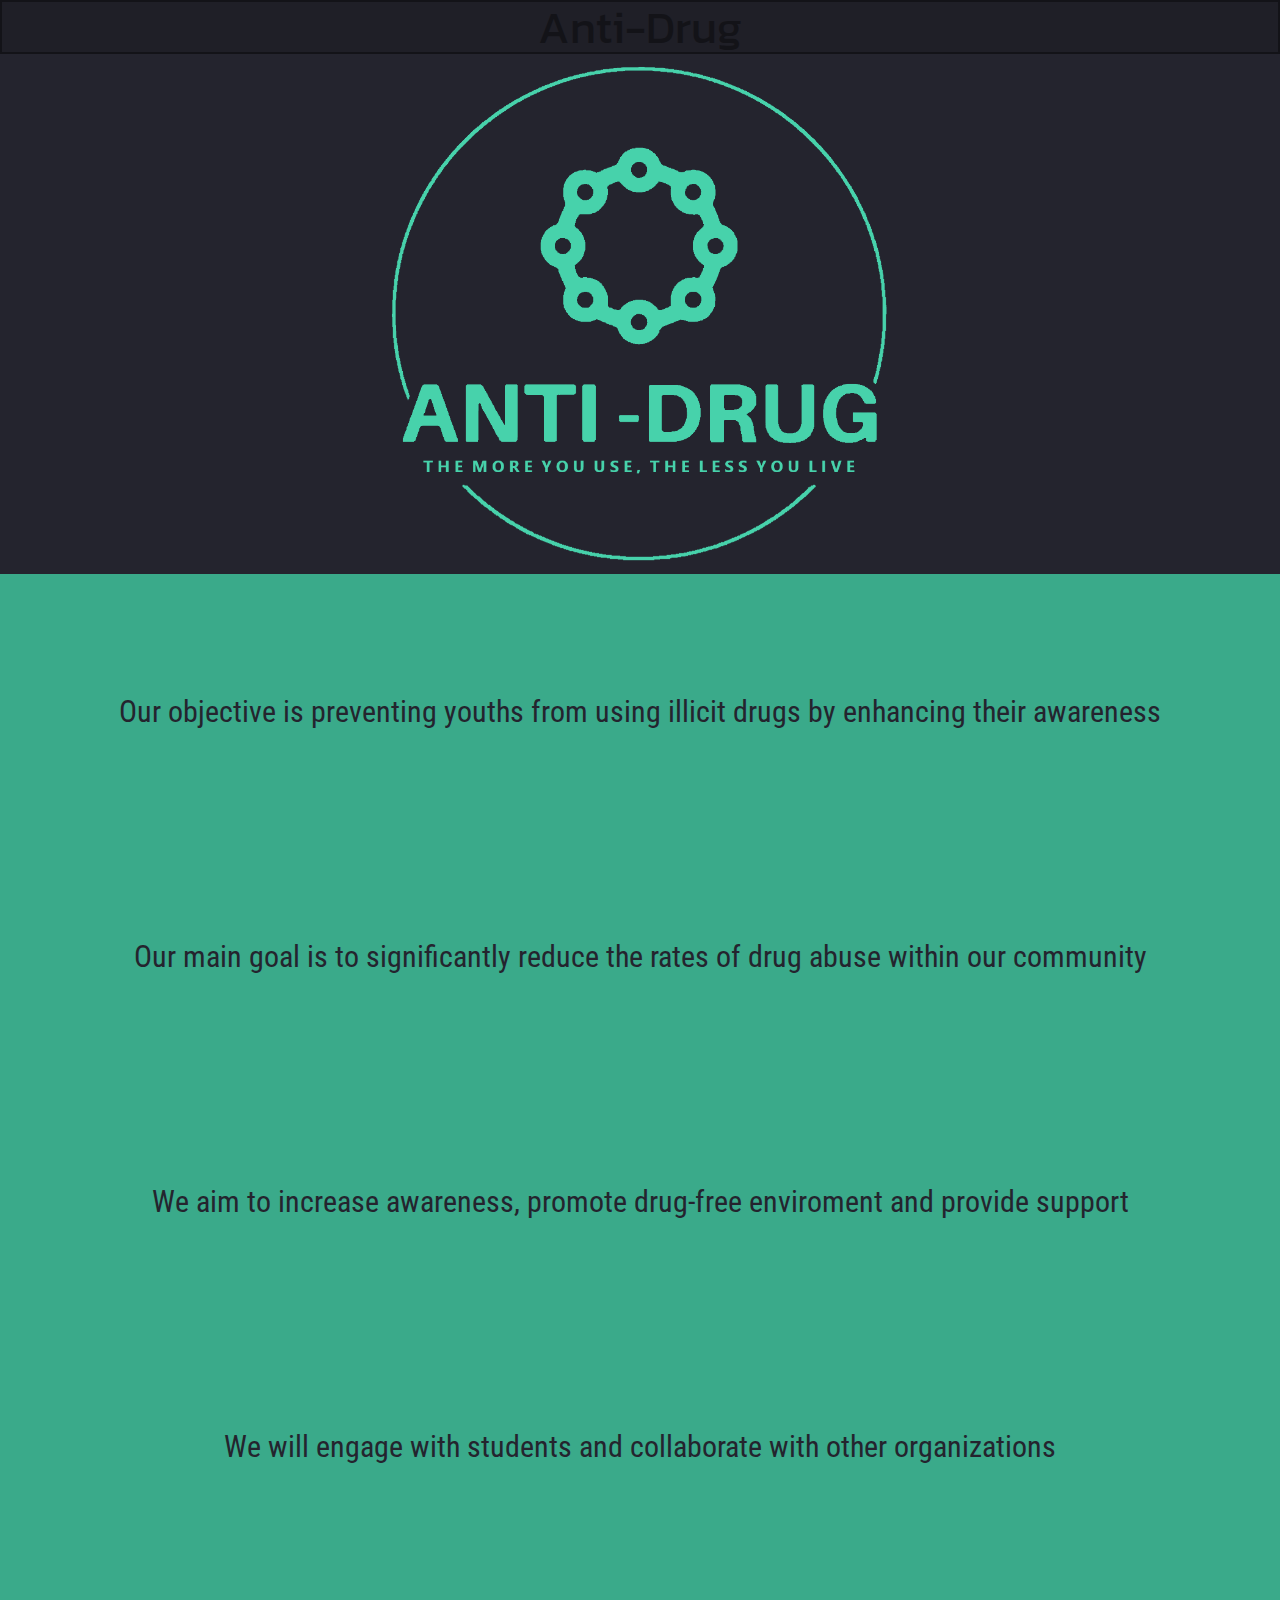
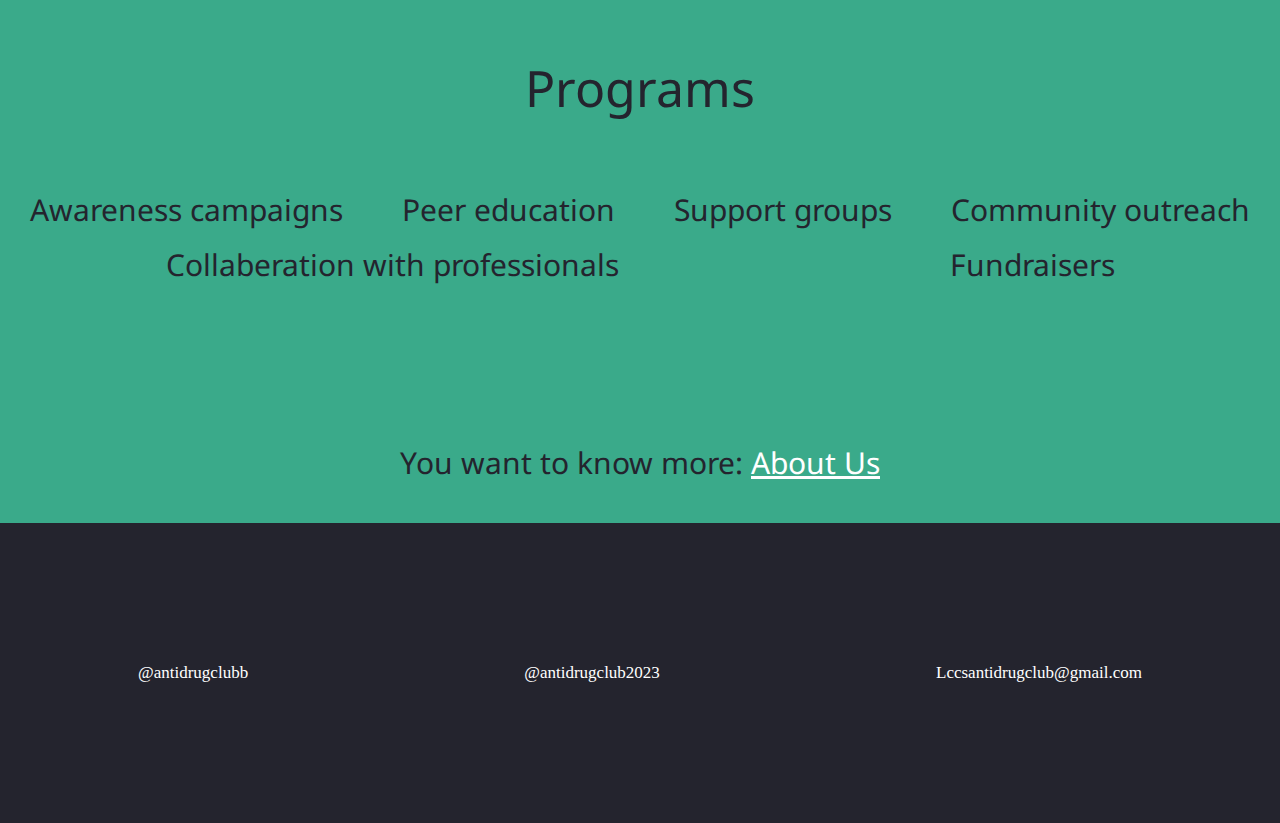
<file: index.html>
<!DOCTYPE html>
<html lang="en">
<head>
    <meta charset="UTF-8">
    <meta name="viewport" content="width=device-width, initial-scale=1.0">
    <title>Anti-Drug-Of-Cathe</title>
    <link rel="stylesheet" href="styles.css">
    <link rel="stylesheet" href="https://cdnjs.cloudflare.com/ajax/libs/font-awesome/6.4.2/css/all.min.css" integrity="sha512-z3gLpd7yknf1YoNbCzqRKc4qyor8gaKU1qmn+CShxbuBusANI9QpRohGBreCFkKxLhei6S9CQXFEbbKuqLg0DA==" crossorigin="anonymous" referrerpolicy="no-referrer" />
    <link href="https://fonts.googleapis.com/css2?family=Kanit:wght@700&family=Noto+Sans:wght@600&family=Roboto+Condensed:wght@500&display=swap" rel="stylesheet">
</head>
<body>
    <div class="head">
        <div class="text">
            Anti-Drug
        </div>
    </div>
    <div class="upper-section">
        <div class="logo">
            <img src="images/44444.png" alt="Anti-drug">
        </div>    
    </div>
    <div class="middle-section">
        <div class="content">           
            <div class="content-wrapper">
                <div class="icon">
                    <i class="fa-solid fa-lightbulb"></i>
                </div>
                <div class="text">
                    Our objective is preventing youths from using 
                    illicit drugs by enhancing their awareness
                </div> 
            </div>
        </div>    
        <div class="content">
            <div class="content-wrapper">   
                <div class="icon">
                    <i class="fa-solid fa-chart-gantt"></i>
                </div>
                <div class="text">
                    Our main goal is to significantly reduce the rates 
                    of drug abuse within our community 
                </div>
            </div>    
        </div>
        <div class="content">
            <div class="content-wrapper">
                <div class="icon">
                    <i class="fa-solid fa-pills"></i>
                </div>
                <div class="text">
                    We aim to increase awareness, promote drug-free 
                    enviroment and provide support
                </div>
            </div>
        </div>
    
        <div class="content">
            <div class="content-wrapper">
                <div class="icon">
                    <i class="fa-solid fa-handshake"></i>
                </div>
                <div class="text">
                    We will engage with students and collaborate
                    with other organizations
                </div>
            </div>
        </div>
        
    </div>

    <div class="lower-section">
        <div class="header">
            Programs
        </div>
        <div class="projects">   
            <div class="prog">
                <div class="icon">
                    <i class="fa-solid fa-people-pulling"></i>
                </div>
                <div class="text">
                    Awareness campaigns
                </div>
            </div>    
            <div class="prog">
                <div class="icon">
                    <i class="fa-solid fa-book-open"></i>
                </div>   
                <div class="text">
                    Peer education
                </div>    
            </div>
            <div class="prog">
                <div class="icon">
                    <i class="fa-solid fa-group-arrows-rotate"></i>
                </div>    
                <div class="text">
                    Support groups
                </div>
            </div>
            <div class="prog">
                <div class="icon">
                    <i class="fa-solid fa-hands-holding-circle"></i>
                </div>    
                <div class="text">
                    Community outreach
                </div>
            </div>
            <div class="prog">
                <div class="icon">
                    <i class="fa-regular fa-hand-back-fist"></i>
                </div>                    
                <div class="text">
                    Collaberation with professionals
                </div>    
            </div>
            <div class="prog">
                <div class="icon">
                    <i class="fa-solid fa-money-bill-wheat"></i>
                </div>
                <div class="text">
                    Fundraisers
                </div>    
            </div>
        </div>
    </div>
    
    <div class="nav-wrapper">
        <div class="nav-link">
            You want to know more: 
            <a href="about/about.html">About Us</a>
        </div>        
    </div>
    <div class="footer">
        <div class="nav-links">
            <div class="icon">
                <i class="fa-brands fa-telegram" style="color: white;"></i>
            </div>
            <div class="link">
                <a href="https://t.me/antidrugclubb" target="_blank">@antidrugclubb</a>
            </div>
        </div>
        <div class="nav-links">
            <div class="icon">
                <i class="fa-brands fa-instagram" style="color: white;"></i>
            </div>
            <div class="link">
                <a href="https://www.instagram.com/antidrugclub2023/" target="_blank">@antidrugclub2023</a>
            </div>
        </div>
        <div class="nav-links">
            <div class="icon">
                <i class="fa-regular fa-envelope" style="color: #ffffff;"></i>
            </div>
            <div class="link">
                <a href="mailto:Lccsantidrugclub@gmail.com">Lccsantidrugclub@gmail.com</a>
            </div>
        </div>
    </div>
</body>
</html>
</file>
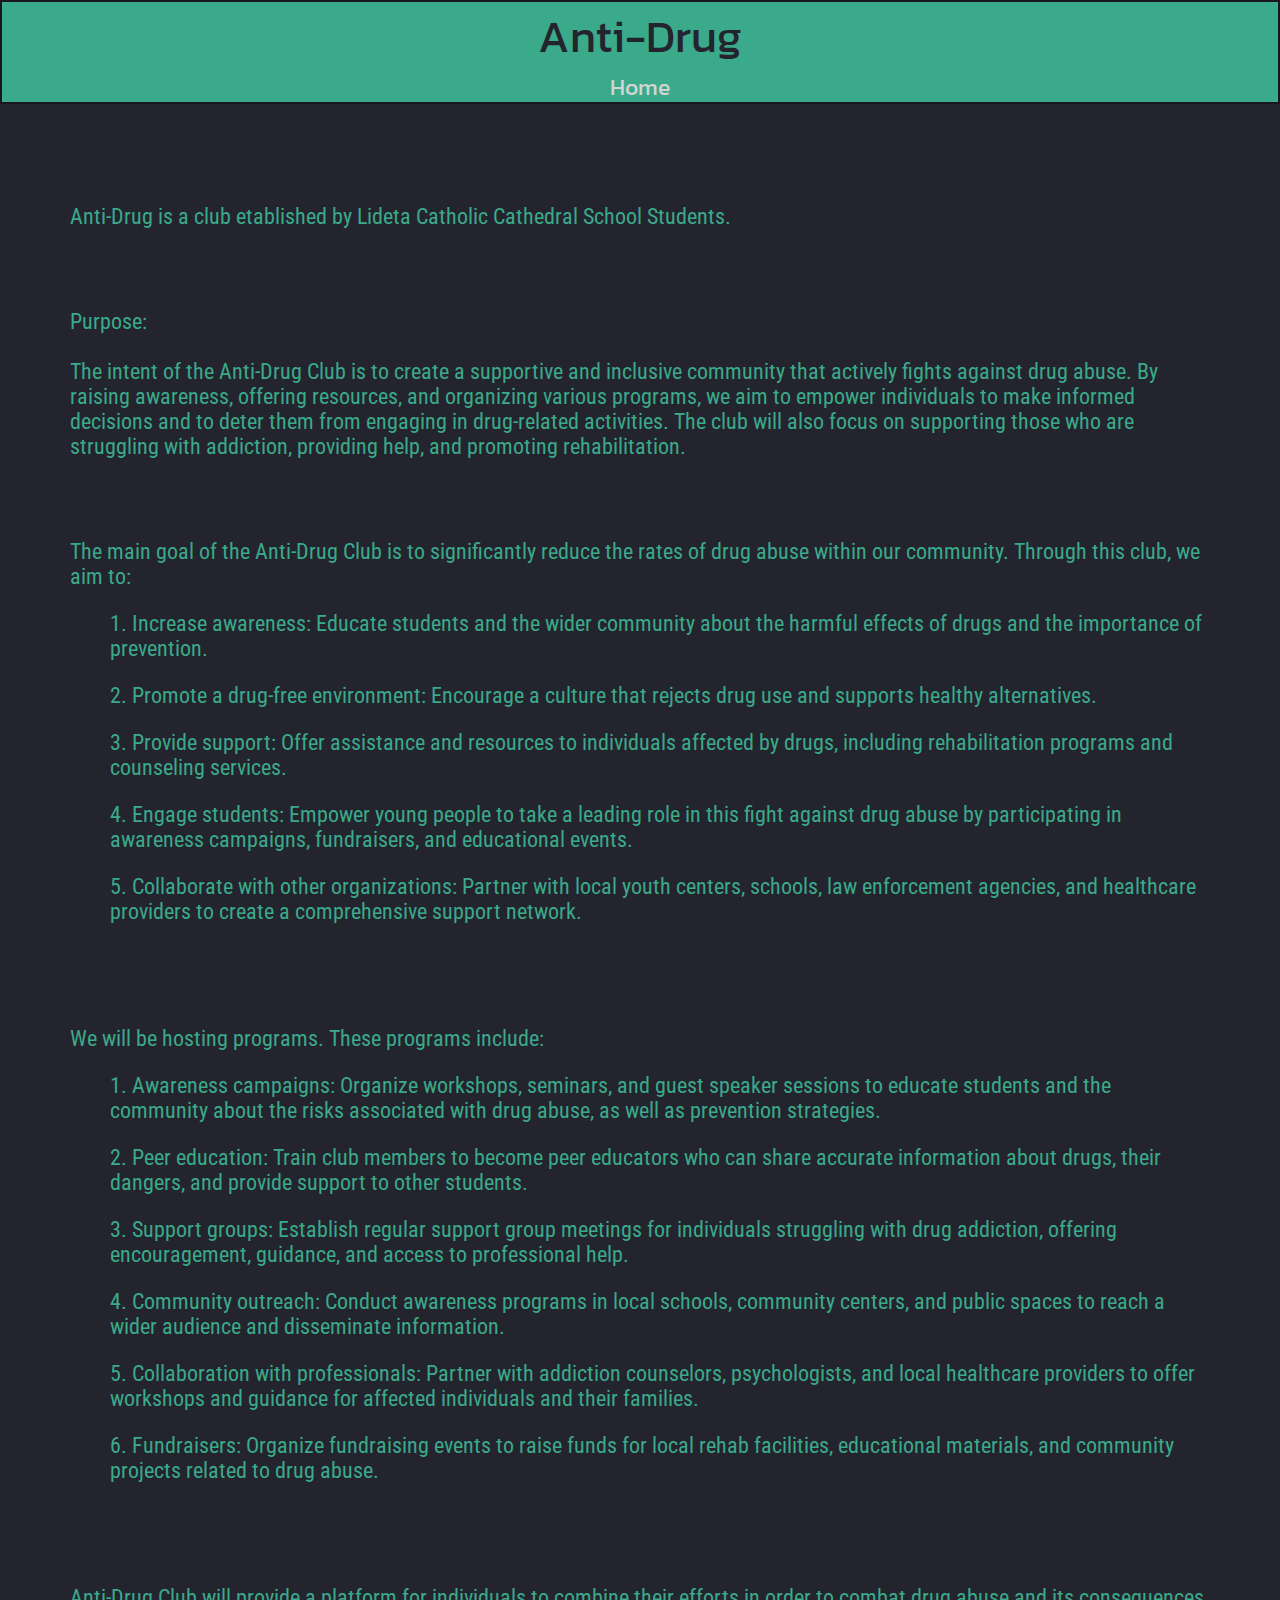
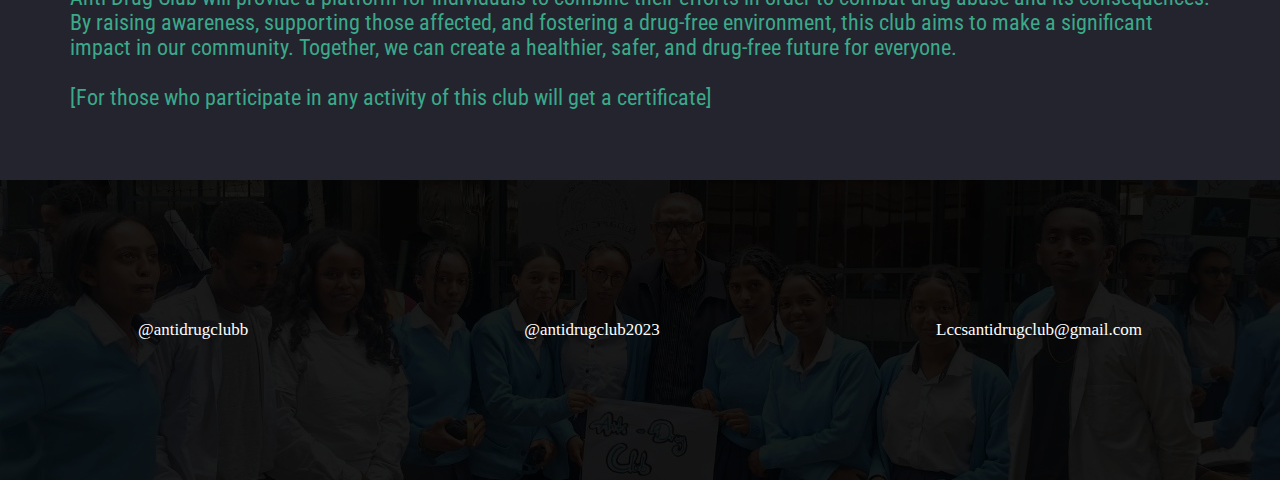
<file: about/about.html>
<!DOCTYPE html>
<html lang="en">
<head>
    <meta charset="UTF-8">
    <meta name="viewport" content="width=device-width, initial-scale=1.0">
    <title>About Us</title>
    <link rel="stylesheet" href="style.css">
    <link rel="stylesheet" href="https://cdnjs.cloudflare.com/ajax/libs/font-awesome/6.4.2/css/all.min.css" integrity="sha512-z3gLpd7yknf1YoNbCzqRKc4qyor8gaKU1qmn+CShxbuBusANI9QpRohGBreCFkKxLhei6S9CQXFEbbKuqLg0DA==" crossorigin="anonymous" referrerpolicy="no-referrer" /> 
    <link href="https://fonts.googleapis.com/css2?family=Kanit:wght@500&family=Roboto+Condensed:wght@500&display=swap" rel="stylesheet">
</head>
<body>
    <div class="head">
        <div class="text">
            Anti-Drug
        </div>
        <div class="nav-link">
            <a href="../index.html">Home</a>
        </div>
    </div>
    <div class="content">
        <div class="txt1">
            Anti-Drug is a club etablished by Lideta Catholic Cathedral School Students.
        </div>
<br><br>
        <div class="txt2"> 
            Purpose:<br><br>  
            The intent of the Anti-Drug Club is to create a supportive and inclusive community
            that actively fights against drug abuse. By raising awareness, offering resources, 
            and organizing various programs, we aim to empower individuals to make informed 
            decisions and to deter them from engaging in drug-related activities. The club will 
            also focus on supporting those who are struggling with addiction, providing help, 
            and promoting rehabilitation.
        </div>
<br><br>
        <div class="txt3">
            The main goal of the Anti-Drug Club is to significantly reduce the rates of drug 
            abuse within our community. Through this club, we aim to:<br>

       <ul>1. Increase awareness: Educate students and the wider community about the harmful
            effects of drugs and the importance of prevention.
       </ul>
        <ul>2. Promote a drug-free environment: Encourage a culture that rejects drug use and 
            supports healthy alternatives.
        </ul>
        <ul>3. Provide support: Offer assistance and resources to individuals affected by drugs, 
            including rehabilitation programs and counseling services.
        </ul>
        <ul>4. Engage students: Empower young people to take a leading role in this fight against 
            drug abuse by participating in awareness campaigns, fundraisers, and educational events.
        </ul>
        <ul>5. Collaborate with other organizations: Partner with local youth centers, schools, 
            law enforcement agencies, and healthcare providers to create a comprehensive support network.
        </ul>
        </div>
<br><br>
        <div class="txt4">    
            We will be hosting programs. These programs include:<br>

        <ul>1. Awareness campaigns: Organize workshops, seminars, and guest speaker sessions to 
            educate students and the community about the risks associated with drug abuse, as well 
            as prevention strategies.
        </ul>
        <ul>2. Peer education: Train club members to become peer educators who can share accurate 
            information about drugs, their dangers, and provide support to other students.
        </ul>
        <ul>3. Support groups: Establish regular support group meetings for individuals struggling 
            with drug addiction, offering encouragement, guidance, and access to professional help.
        </ul>
        <ul>4. Community outreach: Conduct awareness programs in local schools, community centers, 
            and public spaces to reach a wider audience and disseminate information.
        </ul>
        <ul>5. Collaboration with professionals: Partner with addiction counselors, psychologists, 
            and local healthcare providers to offer workshops and guidance for affected individuals and their families.
        </ul>
        <ul>6. Fundraisers: Organize fundraising events to raise funds for local rehab facilities, 
            educational materials, and community projects related to drug abuse.
        </ul>
        </div>
<br><br>
        <div class="txt5"> 
            Anti-Drug Club will provide a platform for individuals to combine their efforts in order to combat 
            drug abuse and its consequences. By raising awareness, supporting those affected, and fostering a 
            drug-free environment, this club aims to make a significant impact in our community. Together, we 
            can create a healthier, safer, and drug-free future for everyone.
            <br><br>
            [For those who participate in any activity of this club will get a certificate]
        </div>
    </div>
    <div class="footer">
        <div class="nav-links">
            <div class="icon">
                <i class="fa-brands fa-telegram" style="color: white;"></i>
            </div>
            <div class="link">
                <a href="https://t.me/antidrugclubb" target="_blank">@antidrugclubb</a>
            </div>
        </div>
        <div class="nav-links">
            <div class="icon">
                <i class="fa-brands fa-instagram" style="color: white;"></i>
            </div>
            <div class="link">
                <a href="https://www.instagram.com/antidrugclub2023/" target="_blank">@antidrugclub2023</a>
            </div>
        </div>
        <div class="nav-links">
            <div class="icon">
                <i class="fa-regular fa-envelope" style="color: #ffffff;"></i>
            </div>
            <div class="link">
                <a href="mailto:Lccsantidrugclub@gmail.com">Lccsantidrugclub@gmail.com</a>
            </div>
        </div>
    </div>
</body>
</html>
</file>
<file: styles.css>
body{
    margin: 0px;
    background-color: rgb(29, 29, 29);
}

    /* header */
.head{
    height: 50px;
    background-color: #1f1f27;
    color: #131318;
    font-family: 'Kanit', sans-serif;
    font-size: 45px;
    border: 2px solid #131318;
    display: flex;
    align-items: center;
    justify-content: center;
}
.head > .text{
    transition-duration: 0.4s;
}
.head > .text:hover{
    filter: brightness(115%);
    cursor: pointer;
}   

    /* upper section */
.upper-section{
    background-color: #24242e;
}
.upper-section > .logo{
    display: flex;
    align-items: center;
    justify-content: center;
}
.upper-section > .logo img{
    height: 520px;
}

    /* middle section */
.middle-section{
    color: #24242e;
    background-color: #3aaa8a; 
}
.middle-section > .content > .content-wrapper{
    padding-top: 90px;
    padding-bottom: 90px;
    font-family: 'Roboto Condensed', sans-serif;
    font-size: 30px;
    display: flex;
    justify-content: center;
    display: grid;
}
.middle-section > .content > .content-wrapper > .icon{
    padding-bottom: 30px;
    font-size: 150px;
    display: flex;
    justify-content: center;
}
.middle-section > .content > .content-wrapper > .text{
    display: flex;
    justify-content: center;
    padding-left: 35px;
    padding-right: 35px;
    flex-wrap: wrap;
}

    /* lower section */
.lower-section{
    background-color: #3aaa8a;
    color: #24242e;
    font-family: 'Noto Sans', sans-serif;
    padding-bottom: 150px;
}
.header{
    font-size: 50px;
    padding-top: 100px;
    display: flex;
    align-items: center;
    justify-content: center;
}
.projects{
    font-size: 30px;
    padding-top: 60px;
    display: flex;
    align-items: space-around;
    justify-content: space-around;
    flex-wrap: wrap;
}
.prog{
    margin: 7px;
}
.lower-section > .projects > .prog > text{
    display: flex;
    justify-content: center;
}
.lower-section > .projects > .prog > .icon i{
    font-size: 70px;
    display: flex;
    justify-content: center;
}

    /* navigation wrapper */
.nav-wrapper{
    padding-bottom: 40px;
    background-color: #3aaa8a;
    color: #24242e;
    font-family: 'Noto Sans', sans-serif;
    font-size: 30px;
    display: flex;
    align-items: center;
    justify-content: center;
}
.nav-link{
    padding-left: 20px;
    padding-right: 20px;
}
.nav-link a{
    font-family: 'Noto Sans', sans-serif;
    color: white;
    transition-duration: 0.4s;
}
.nav-link a:hover{
    color: #3f3f4e;
}

    /* footer */
.footer{
    height: 300px;
    background-color: #24242e;
    display: flex;
    align-items: center;
    justify-content: space-around;
    flex-wrap: wrap;
}
.footer > .nav-links > .icon{
    font-size: 80px;
    display: flex;
    justify-content: center;
}
.footer > .nav-links > .link{
    margin: 7px;
}
.footer > .nav-links > .link a{
    text-decoration: none;
    font-size: 17px;
    color: white;
    display: grid;
    transition-duration: 0.5s;
}
.footer > .nav-links > .link a:hover{
    letter-spacing: 1px;
}


    /* responsive design */
/* width */ 
@media(width < 537px){
    .upper-section > .logo img{
        height: 450px;
    } 
    .nav-wrapper{
        font-size: 25px;
    } 
}
@media(width < 450px){
    .head{
        font-size: 35px;
    }
    .upper-section > .logo img{
        height: 370px;
    }
    .middle-section > .content > .content-wrapper{
        font-size: 25px;
    } 
    .middle-section > .content > .content-wrapper > .text{
        padding-left: 20px;
        padding-right: 20px;
    }
    .footer > .nav-links > .icon{
        font-size: 65px;
    }
}
@media(width < 370px){
    .head{
        font-size: 25px;
    }
    .upper-section > .logo img{
        height: 300px;
    }  
    .header{
        font-size: 35px;
    }
    .projects{
        font-size: 20px;
    }
    .lower-section > .projects > .prog > .icon i{
        font-size: 50px;
    }
}
@media(width < 305px){
    .upper-section > .logo img{
        height: 250px;
    }
    .middle-section > .content > .content-wrapper > .icon{
        font-size: 110px;
    }
    .middle-section > .content > .content-wrapper{
        font-size: 22px;
    } 
    .middle-section > .content > .content-wrapper > .text{
        padding-left: 10px;
        padding-right: 10px;
    }
    .footer > .nav-links > .icon{
        font-size: 55px;
    }
    .nav-wrapper{
        font-size: 17px;
    } 
}
@media(width < 250px){
    .head{
        font-size: 20px;
    }
    .upper-section > .logo img{
        height: 220px;
    }
    .middle-section > .content > .content-wrapper{
        font-size: 17px;
    } 
    .middle-section > .content > .content-wrapper > .icon{
        font-size: 90px;
    }
    .header{
        font-size: 28px;
    }
    .projects{
        font-size: 15px;
    }
    .lower-section > .projects > .prog > .icon i{
        font-size: 35px;
    }
    .footer > .nav-links > .icon{
        font-size: 40px;
    }
}
@media(width < 220px){
    .upper-section > .logo img{
        height: 180px;
    }
    .footer > .nav-links > .link a{
        font-size: 13px;
    }
}
@media(width < 220px){
    .upper-section > .logo img{
        height: 150px;
    }
    .head{
        font-size: 15px;
    }
    .middle-section > .content > .content-wrapper > .text{
        padding-left: 3px;
        padding-right: 3px;
    }
    .middle-section > .content > .content-wrapper > .icon{
        font-size: 70px;
    }
}
@media(width < 175px){
    .upper-section > .logo img{
        height: 110px;
    }
    .footer > .nav-links > .link a{
        color: rgb(170, 170, 170);
        font-size: 10px;
    }
}
@media(width < 135px){
    .footer > .nav-links > .link a{
        font-size: 7px;
    }
}
</file>
<file: about/style.css>
body{
    position: relative;
    margin: 0px;
    background-color: rgb(29, 29, 29);
} 

    /* header */
.head{
    height: 100px;
    background-color: #3aaa8a;
    color: #24242e;
    font-family: 'Kanit', sans-serif;
    font-size: 45px;
    border: 2px solid #17171d;   
    display: flex;
    align-items: center;
    justify-content: center;
    display: grid;
}

.head > .text{
    transition-duration: 0.4s;
}
.head > .text:hover{
    filter: brightness(115%);
    cursor: pointer;
}
.nav-link{
    font-size: 23px;
    display: flex;
    justify-content: center;
}
.nav-link a{
    text-decoration: none;
    color: #d4d4d4;
    transition-duration: 0.4s;
}
.nav-link a:hover{
    color: #24242e;    
}

    /* content */

.content{
    padding: 70px;
    background-color: #24242e;
    color: #3aaa8a;
    font-family: 'Roboto Condensed', sans-serif;
    font-size: 22px;
    display: flex;
    display: grid;
}
.txt1, .txt2, .txt3, .txt4, .txt5{
    padding-top: 30px;
    transition-duration: 0.4s;
}
.txt1:hover{
    filter: brightness(140%);
}
.txt2:hover{
    filter: brightness(140%);
}
.txt3:hover{
    filter: brightness(140%);
}
.txt4:hover{
    filter: brightness(140%);
}
.txt5:hover{
    filter: brightness(140%);
}

    /* footer */
.footer{
    position: relative;
    height: 300px;
    display: flex;
    align-items: center;
    justify-content: space-around;
    flex-wrap: wrap;
}
.footer::before{
    content: '';
    position: absolute;
    top: 0;
    right: 0;
    bottom: 0;
    left: 0;
    background-image: url(../images/abbackground.jpg);
    background-position: center;
    background-repeat: none;
    background-size: cover;
    filter: brightness(10%);
}
.nav-links{
    position: relative;
}
.icon{
    font-size: 80px;
    display: flex;
    justify-content: center;
}
.link{
    margin: 7px;
}
.link a{
    text-decoration: none;
    font-size: 17px;
    color: white;
    display: grid;
    transition-duration: 0.5s;
}
.link a:hover{
    letter-spacing: 1px;
}


    /* responsive design */
/* width */
@media(width < 800px){
    .content{
        font-size: 20px;
    }
}
@media(width < 600px){
    .content{
        padding: 50px;
    }
}
@media(width < 470px){
    .content{
        padding: 35px;
    }
}
@media(width < 390px){
    .head{
        font-size: 40px;
    }
    .content{
        padding: 20px;
    }
}
</file>
